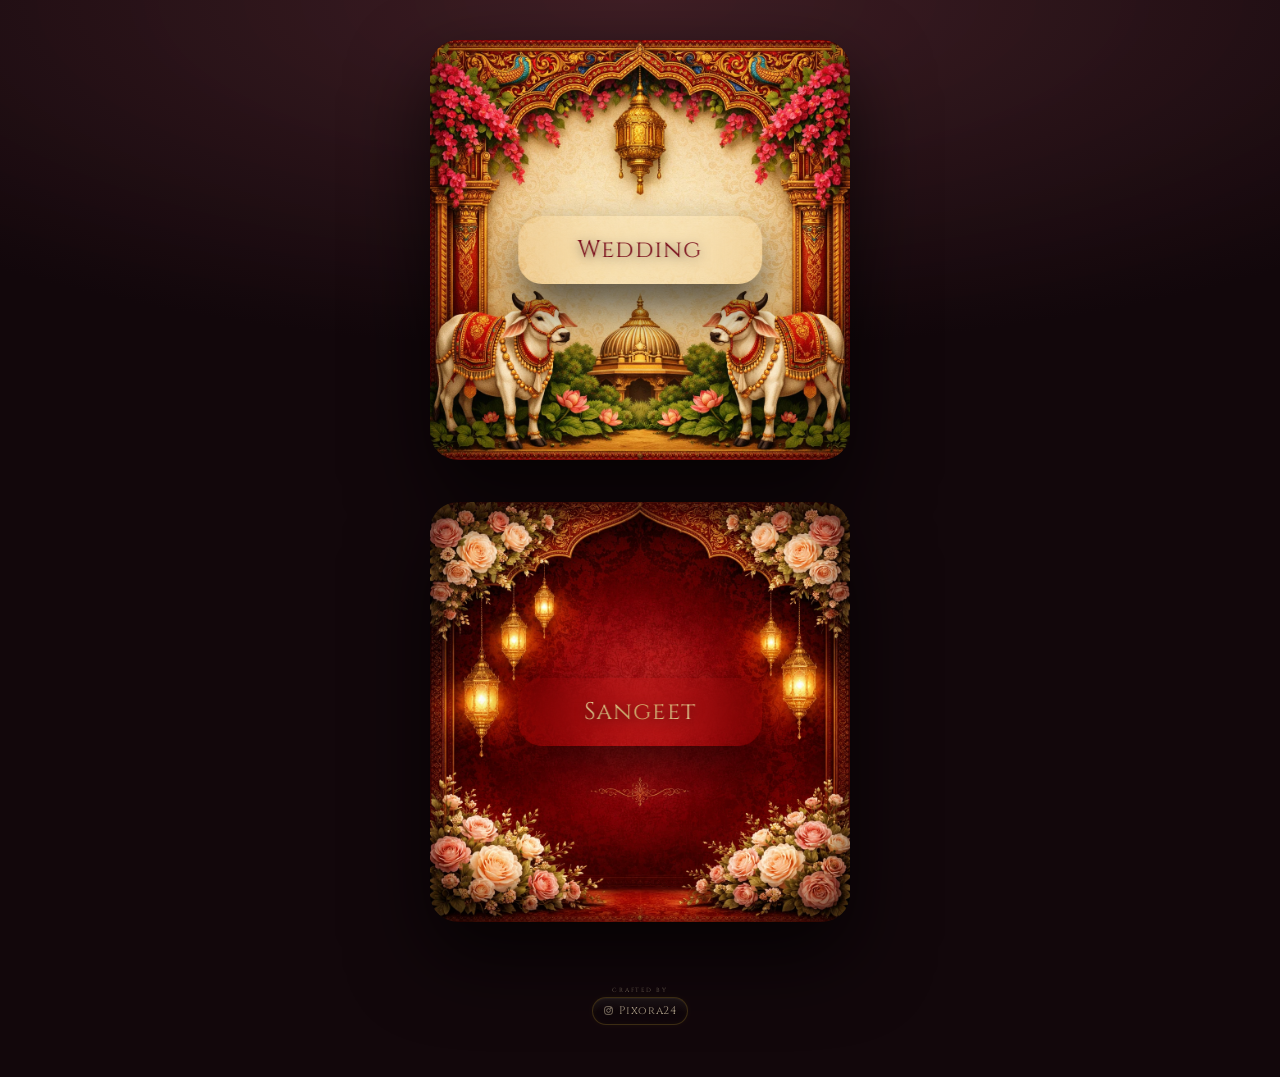
<file: index.html>
<!DOCTYPE html>
<html lang="en">
<head>
<!-- Generated from site-config.js via sync-pages.ps1 -->
<link href="https://fonts.googleapis.com/css2?family=Cinzel:wght@500;600&display=swap" rel="stylesheet">
<link href="https://fonts.googleapis.com/css2?family=Orbitron:wght@500;600&display=swap" rel="stylesheet">
<meta charset="UTF-8">

<meta property="og:title" content="Nidhishree &amp; Gopi Chand Wedding Celebration">
<meta property="og:description" content="With love and joy, we invite you to celebrate our special day. Tap to view the digital invitation with event details.">
<meta property="og:image" content="https://pixora24.github.io/Nidhishree_Weds_GopiChand/assets/preview.jpg">
<meta property="og:type" content="website">
<meta property="og:url" content="https://pixora24.github.io/Nidhishree_Weds_GopiChand/index.html">

<meta name="twitter:card" content="summary_large_image">
<meta name="twitter:title" content="Nidhishree &amp; Gopi Chand Wedding Celebration">
<meta name="twitter:description" content="Join us in celebrating love, tradition and togetherness.">
<meta name="twitter:image" content="https://pixora24.github.io/Nidhishree_Weds_GopiChand/assets/preview.jpg">

<meta name="viewport" content="width=device-width, initial-scale=1">
<title>Nidhishree &amp; Gopi Chand Invitation</title>

<link rel="stylesheet" href="glass.css">
</head>

<body>

<div id="landingWrapper" class="landing-wrapper"></div>

<script src="site-config.js"></script>
<script src="landing.js"></script>
<script src="ripple.js"></script>
<script src="parallax.js"></script>
</body>
</html>
</file>
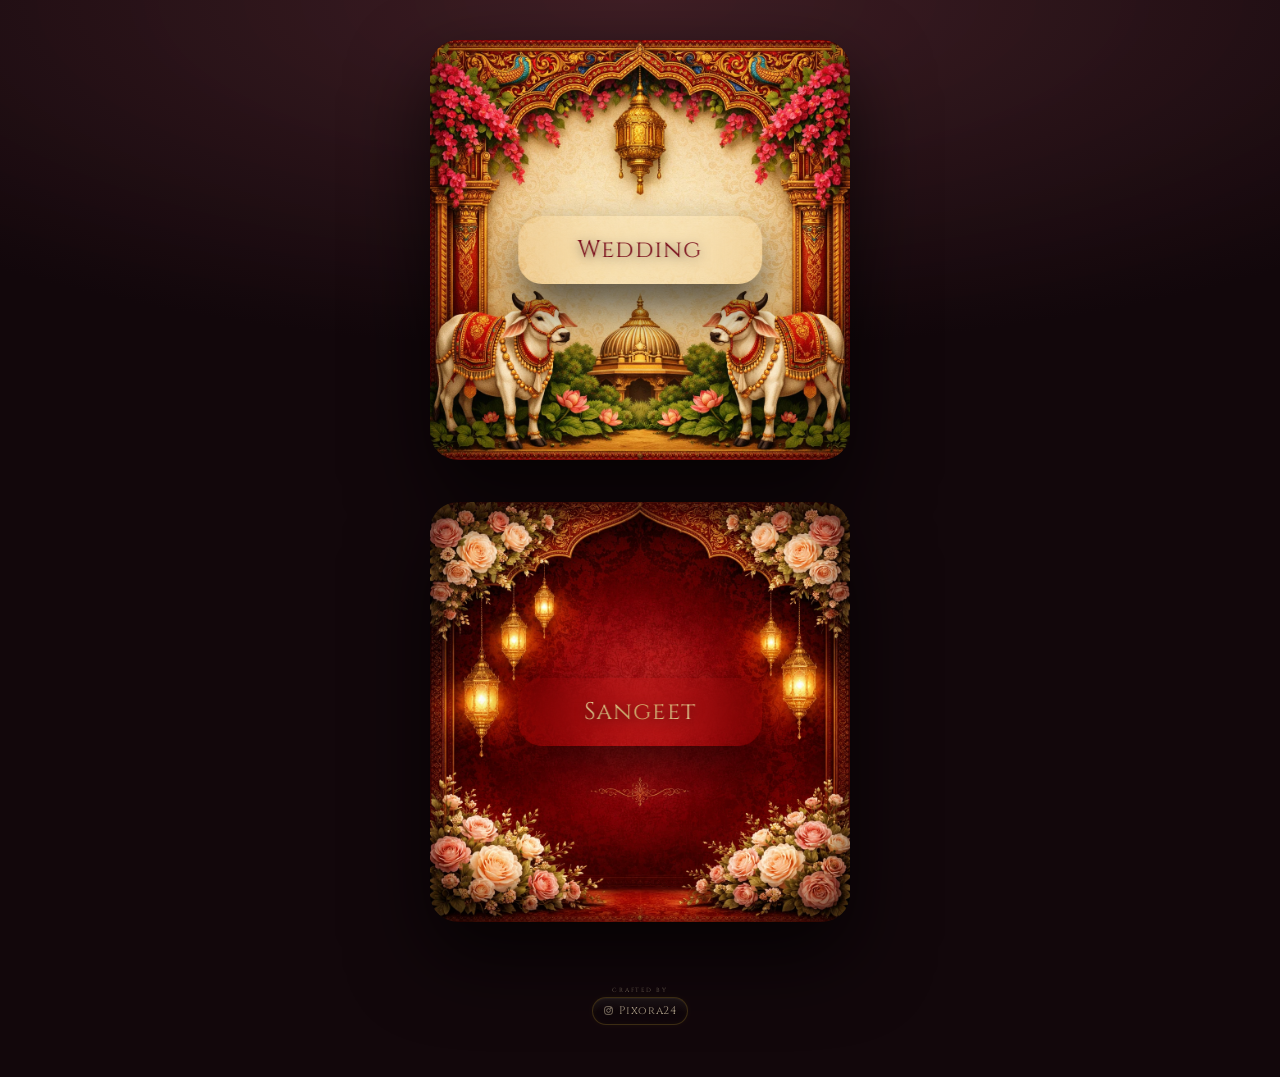
<file: invite.html>
<!DOCTYPE html>
<html lang="en">
<head>
<link href="https://fonts.googleapis.com/css2?family=Cinzel:wght@500;600&display=swap" rel="stylesheet">
<link href="https://fonts.googleapis.com/css2?family=Orbitron:wght@500;600&display=swap" rel="stylesheet">

<meta charset="UTF-8">
<meta name="viewport" content="width=device-width, initial-scale=1, maximum-scale=1">

<title>Nidhishree & Gopi Chand Invitation</title>

<link rel="stylesheet" href="glass.css">
</head>

<body>

  <!-- Dim Layer (MUST be inside body) -->
  <div id="navDim"></div>

  <!-- Invite Video -->
  <div class="invite-frame">

    <div id="overlay">
      <div class="overlay-copy">
        <button id="openBtn">Tap to Open</button>
      </div>
    </div>

    <video id="video" playsinline muted preload="metadata" loop></video>

  </div>

  <!-- Action Band -->
  <div class="action-bar">
    <a id="mapBtn" target="_blank" rel="noopener">Directions</a>
    <a id="calendarBtn">Add to Calendar</a>
  </div>

  <a id="studioLink" class="studio-link" target="_blank" rel="noopener" hidden>
    <span id="studioLinkLabel" class="studio-link__label"></span>
    <span class="studio-link__pill">
      <span class="studio-link__row">
        <svg class="studio-link__icon" viewBox="0 0 24 24" aria-hidden="true" focusable="false">
          <rect x="3.5" y="3.5" width="17" height="17" rx="5"></rect>
          <circle cx="12" cy="12" r="4.1"></circle>
          <circle cx="17.2" cy="6.8" r="1.1"></circle>
        </svg>
        <span id="studioLinkName" class="studio-link__name"></span>
      </span>
    </span>
  </a>

  <audio id="audio" preload="auto"></audio>

  <script src="site-config.js"></script>
  <script src="invite.js"></script>

</body>
</html>
</file>
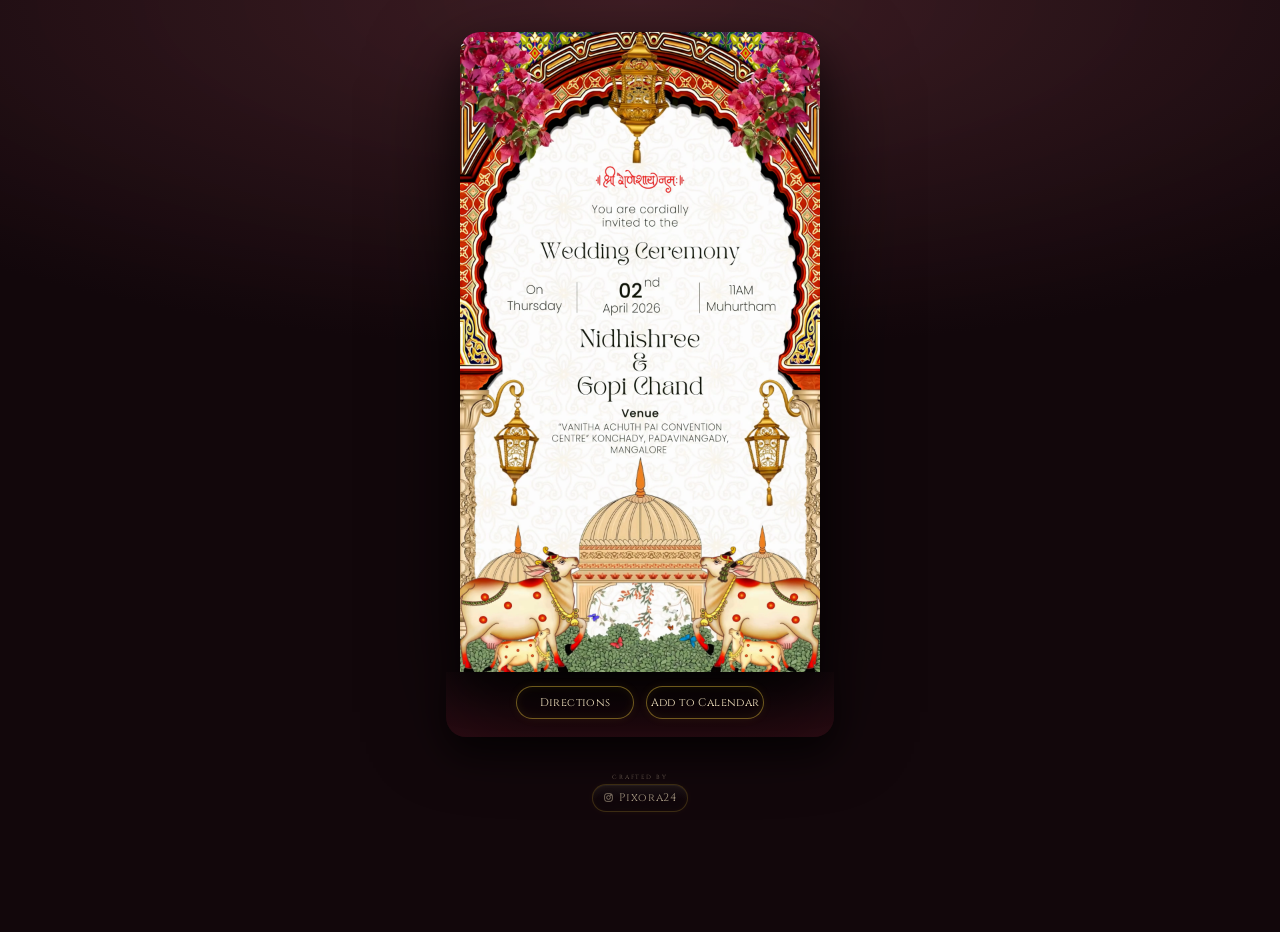
<file: wedding.html>
<!DOCTYPE html>
<html lang="en">
<head>
<!-- Generated from site-config.js via sync-pages.ps1 -->
<link href="https://fonts.googleapis.com/css2?family=Orbitron:wght@500;600&display=swap" rel="stylesheet">
<meta charset="UTF-8">

<meta property="og:title" content="Nidhishree &amp; Gopi Chand Wedding Invitation">
<meta property="og:description" content="2 April 2026 | 11 AM | Vanitha Achuth Pai Convention Centre">
<meta property="og:image" content="https://pixora24.github.io/Nidhishree_Weds_GopiChand/assets/wedding/thumb.webp">
<meta property="og:type" content="website">
<meta property="og:url" content="https://pixora24.github.io/Nidhishree_Weds_GopiChand/wedding.html">

<meta name="viewport" content="width=device-width, initial-scale=1, maximum-scale=1">
<title>Nidhishree &amp; Gopi Chand Wedding</title>

<link rel="stylesheet" href="glass.css">
</head>

<body>

<script>
window.location.replace("invite.html?event=wedding");
</script>

</body>
</html>
</file>
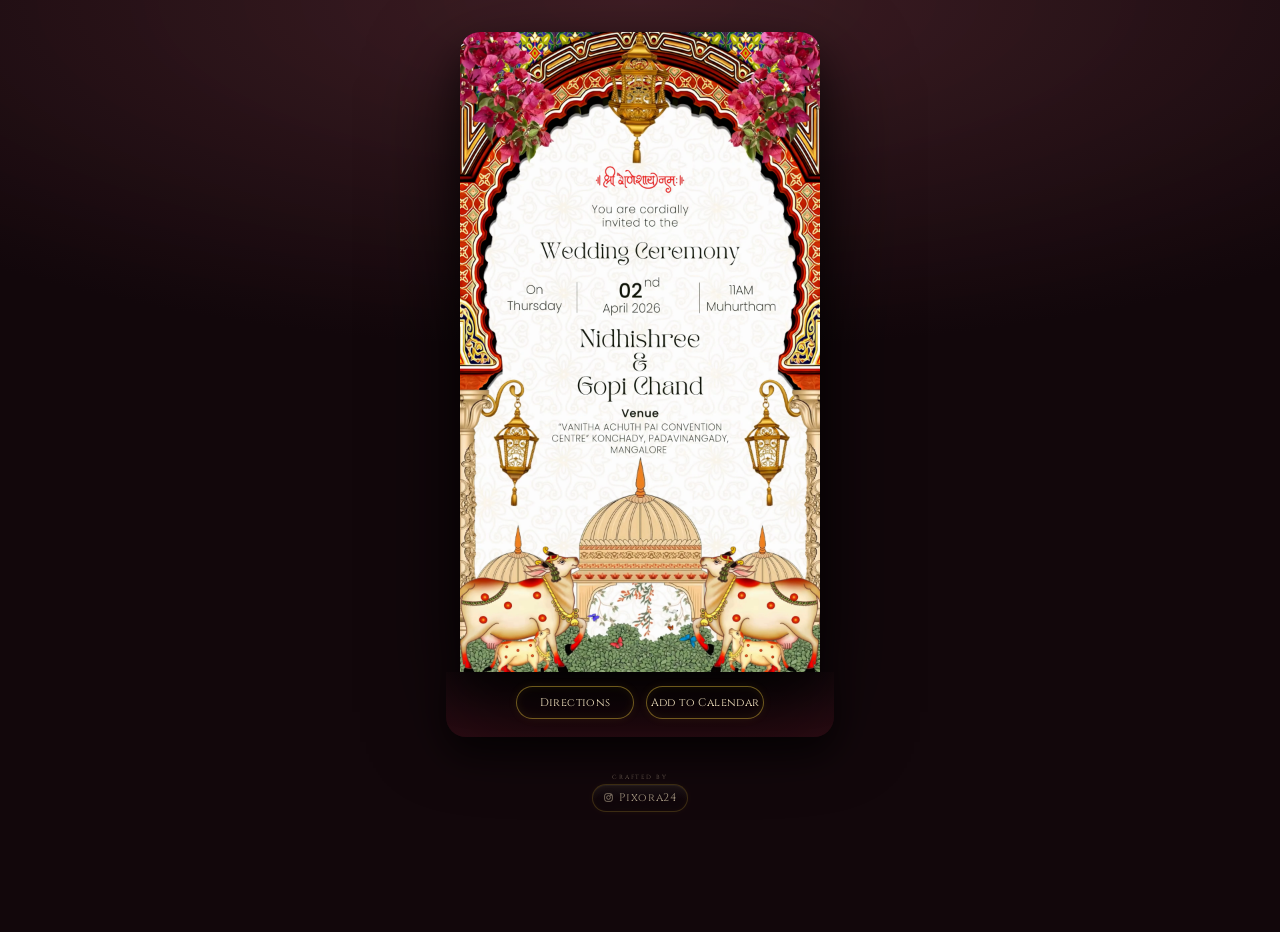
<file: wedding_solo.html>
<!DOCTYPE html>
<html lang="en">
<head>
<!-- Generated from site-config.js via sync-pages.ps1 -->
<link href="https://fonts.googleapis.com/css2?family=Orbitron:wght@500;600&display=swap" rel="stylesheet">
<meta charset="UTF-8">

<meta property="og:title" content="Nidhishree &amp; Gopi Chand Wedding Invitation">
<meta property="og:description" content="2 April 2026 | 11 AM | Vanitha Achuth Pai Convention Centre">
<meta property="og:image" content="https://pixora24.github.io/Nidhishree_Weds_GopiChand/assets/wedding/thumb.webp">
<meta property="og:type" content="website">
<meta property="og:url" content="https://pixora24.github.io/Nidhishree_Weds_GopiChand/wedding_solo.html">

<meta name="viewport" content="width=device-width, initial-scale=1, maximum-scale=1">
<title>Nidhishree &amp; Gopi Chand Wedding</title>

<link rel="stylesheet" href="glass.css">
</head>

<body>

<script>
window.location.replace("invite.html?event=wedding");
</script>

</body>
</html>
</file>
<file: glass.css>
/* =========================
   ROOT + RESET
   ========================= */

html {
  background: #12070b;
  scroll-behavior: smooth;
}

body {
  margin: 0;
  padding: 0;
  min-height: 100vh;
  overscroll-behavior: none;
  font-family: "Playfair Display", serif;
  color: #fff;
  text-align: center;
}

/* =========================
   FIXED BACKGROUND
   ========================= */

body::before {
  content: "";
  position: fixed;
  inset: 0;
  z-index: -1;
  background: radial-gradient(
    120% 60% at 50% 0%,
    rgba(120,60,70,.45),
    #12070b 65%
  );
}

/* =========================
   LANDING WRAPPER
   ========================= */

.landing-wrapper {
  max-width: 420px;
  margin: 40px auto 56px;
  padding: 0 28px;
  display: grid;
  gap: 42px;
}

/* =========================
   INVITE CARD
   ========================= */

.invite-card {
  position: relative;
  isolation: isolate;
  border-radius: 28px;
  overflow: hidden;
  background: #000;
  box-shadow:
    0 35px 80px rgba(0,0,0,.7),
    inset 0 0 0 1px rgba(255,255,255,.05);
  transition: transform .4s ease, box-shadow .4s ease;
}

.invite-card img {
  width: 100%;
  aspect-ratio: 1 / 1;
  object-fit: cover;
  display: block;
  transition: transform .7s ease;
}

.invite-card:hover img {
  transform: scale(1.05);
}

.invite-card:hover {
  transform: scale(1.02);
  box-shadow:
    0 50px 100px rgba(0,0,0,.85),
    0 0 0 1px rgba(212,175,55,.35);
}

.ripple-effect {
  position: absolute;
  border-radius: 50%;
  background: rgba(255,255,255,.24);
  transform: scale(0);
  pointer-events: none;
  animation: ripplePulse .6s ease-out;
}

@keyframes ripplePulse {
  to {
    transform: scale(2.8);
    opacity: 0;
  }
}


/* =========================
   GLASS LABEL
   ========================= */

.invite-label {
  position: absolute;
  top: 50%;
  left: 50%;
  transform: translate(-50%, -50%);
  width: 58%;
  padding: 18px 0;
  border-radius: 24px;
  background: linear-gradient(
    to bottom,
    rgba(0,0,0,.55),
    rgba(0,0,0,.35)
  );
  backdrop-filter: blur(22px);
  -webkit-backdrop-filter: blur(22px);
  font-family: "Cinzel", serif;
  font-size: 24px;
  letter-spacing: 1.2px;
  text-align: center;
  background-image: linear-gradient(
    135deg,
    #f6e6c2,
    #e6c37a,
    #fff4d6
  );
  -webkit-background-clip: text;
  background-clip: text;
  color: transparent;
  text-shadow: 0 2px 12px rgba(0,0,0,.7);
  box-shadow: 0 25px 45px rgba(0,0,0,.65);
  overflow: hidden;
}

.wedding-label {
  background-image: none !important;
  -webkit-background-clip: unset !important;
  background-clip: unset !important;
  color: #7a0f1d !important;
}

/* =========================
   INVITE FRAME
   ========================= */

.invite-frame {
  position: relative;
  max-width: 360px;
  margin: 32px auto 0;
  border-top-left-radius: 20px;
  border-top-right-radius: 20px;
  overflow: hidden;
  background: #000;
  box-shadow:
    0 40px 90px rgba(0,0,0,.8),
    0 20px 35px rgba(0,0,0,.4);
}

.invite-frame video {
  width: 100%;
  display: block;
}

/* =========================
   BUTTON BAND
   ========================= */

.action-bar {
  max-width: 360px;
  margin: 0 auto 28px;
  padding: 14px 14px 18px;
  border-bottom-left-radius: 20px;
  border-bottom-right-radius: 20px;

  background: linear-gradient(
    to bottom,
    rgba(25,10,15,.95),
    rgba(45,12,20,.98)
  );

  display: flex;
  justify-content: center;
  gap: 12px;

  box-shadow:
    0 18px 35px rgba(0,0,0,.6);
}

/* =========================
   BUTTON STYLING ENHANCED
   ========================= */

.action-bar a,
#soundToggle {
  -webkit-user-select: none;
  user-select: none;
  -webkit-tap-highlight-color: transparent;
}

.action-bar a {
  flex: 1 1 0;
  min-width: 0;
  max-width: 116px;
  padding: 8px 0;
  border-radius: 18px;
  background: rgba(0,0,0,0.25);
  border: 1px solid rgba(212,175,55,.5);
  color: #f6e6c2;
  font-family: "Cinzel", serif;
  font-size: 11px;
  letter-spacing: .4px;
  text-decoration: none;
  text-align: center;
  white-space: nowrap;
  position: relative;
  overflow: hidden;
  transition: all .3s ease;

  box-shadow:
    inset 0 0 8px rgba(212,175,55,0.08),
    0 0 10px rgba(212,175,55,0.08);
}

/* Light sweep */

.action-bar a::before {
  content: "";
  position: absolute;
  top: 0;
  left: -120%;
  width: 60%;
  height: 100%;
  background: linear-gradient(
    120deg,
    transparent,
    rgba(255,255,255,0.35),
    transparent
  );
  transform: skewX(-25deg);
  animation: sweepLoop 6s ease-in-out infinite;
}

@keyframes sweepLoop {
  0% { left: -120%; }
  20% { left: 140%; }
  100% { left: 140%; }
}

/* Press feedback */

.action-bar a:active,
#soundToggle:active {
  transform: scale(0.95);
  box-shadow: 0 0 10px rgba(212,175,55,.5);
}

/* Sound Button */

#soundToggle {
  flex: 0 0 42px;
  border-radius: 16px;
  border: 1px solid rgba(212,175,55,.5);
  background: rgba(0,0,0,0.25);
  color: #f6e6c2;
  font-size: 14px;
  display: flex;
  align-items: center;
  justify-content: center;
  transition: all .3s ease;

  box-shadow:
    inset 0 0 6px rgba(212,175,55,0.08),
    0 0 8px rgba(212,175,55,0.08);
}

/* =========================
   TIMER SIMPLE
   ========================= */

.countdown-ambient {
  max-width: 360px;
  margin: 10px auto 24px;
  display: flex;
  justify-content: center;
  gap: 26px;
  font-family: "Cinzel", serif;
}

.countdown-ambient div {
  text-align: center;
  min-width: 50px;
}

.countdown-ambient span {
  display: block;
  font-size: 18px;
  color: #f6e6c2;
}

.countdown-ambient small {
  font-size: 9px;
  letter-spacing: 1px;
  color: rgba(255,255,255,.5);
}

/* =========================
   OVERLAY
   ========================= */

#overlay {
  position: absolute;
  inset: 0;
  padding: 28px;
  background: linear-gradient(
    to bottom,
    rgba(18,7,11,.35),
    rgba(18,7,11,.6)
  );
  backdrop-filter: blur(3px);
  display: flex;
  align-items: center;
  justify-content: center;
  z-index: 5;
}

.overlay-copy {
  display: flex;
  flex-direction: column;
  align-items: center;
  gap: 12px;
  max-width: 280px;
}

#openBtn {
  padding: 14px 30px;
  border-radius: 999px;
  border: none;
  background: linear-gradient(
    135deg,
    rgba(212,175,55,.95),
    rgba(245,230,170,.85)
  );
  color: #1a0e05;
  font-size: 15px;
  letter-spacing: .6px;
  cursor: pointer;
}

#navDim {
  position: fixed;
  inset: 0;
  background: rgba(0, 0, 0, 0);
  pointer-events: none;
  z-index: 9999;
  transition: background 0.4s ease;
}

#navDim.active {
  background: rgba(0, 0, 0, 0.6);
  backdrop-filter: blur(3px);
}

.studio-link {
  display: inline-flex;
  flex-direction: column;
  align-items: center;
  gap: 4px;
  margin: 0 auto 32px;
  padding: 0;
  text-decoration: none;
  transition: transform .25s ease, opacity .25s ease;
  opacity: .9;
  cursor: pointer;
  -webkit-tap-highlight-color: transparent;
}

.landing-studio-link {
  margin: 0 auto 52px;
}

.studio-link:hover,
.studio-link:focus-visible {
  opacity: 1;
}

.studio-link:active {
  transform: scale(.985);
}

.studio-link__label {
  color: rgba(246,230,194,.44);
  font-family: "Cinzel", serif;
  font-size: 6px;
  letter-spacing: 1.7px;
  line-height: 1;
  text-transform: uppercase;
}

.studio-link__row {
  display: inline-flex;
  align-items: center;
  gap: 5px;
}

.studio-link__pill {
  display: inline-flex;
  align-items: center;
  justify-content: center;
  position: relative;
  overflow: hidden;
  padding: 6px 10px 7px;
  border-radius: 16px;
  border: 1px solid rgba(212,175,55,.26);
  background: rgba(0,0,0,.15);
  box-shadow:
    inset 0 1px 0 rgba(255,255,255,.04),
    inset 0 0 6px rgba(212,175,55,.05),
    0 0 8px rgba(212,175,55,.05);
  transition: box-shadow .25s ease, border-color .25s ease, transform .25s ease;
}

.studio-link__pill::before {
  content: "";
  position: absolute;
  inset: 0;
  background: linear-gradient(
    to bottom,
    rgba(255,255,255,.06),
    rgba(255,255,255,0) 58%
  );
  pointer-events: none;
}

.studio-link__icon {
  width: 11px;
  height: 11px;
  flex: 0 0 11px;
  stroke: rgba(246,230,194,.62);
  stroke-width: 1.7;
  fill: none;
  filter: drop-shadow(0 2px 5px rgba(0,0,0,.18));
  transition: stroke .25s ease, transform .25s ease;
}

.studio-link__name {
  font-family: "Cinzel", serif;
  font-size: 11px;
  letter-spacing: .65px;
  line-height: 1.2;
  text-align: center;
  color: rgba(246,230,194,.72);
  text-shadow: 0 2px 8px rgba(0,0,0,.22);
}

.studio-link:hover .studio-link__icon,
.studio-link:focus-visible .studio-link__icon {
  stroke: rgba(255,243,204,.82);
  transform: translateY(-1px);
}

.studio-link:hover .studio-link__name,
.studio-link:focus-visible .studio-link__name {
  color: rgba(255,243,204,.86);
}

.studio-link:hover .studio-link__pill,
.studio-link:focus-visible .studio-link__pill {
  border-color: rgba(212,175,55,.38);
  box-shadow:
    inset 0 1px 0 rgba(255,255,255,.06),
    inset 0 0 8px rgba(212,175,55,.08),
    0 0 12px rgba(212,175,55,.08);
}

[hidden] {
  display: none !important;
}

@media (max-width: 420px) {
  .action-bar {
    gap: 10px;
  }

  .action-bar a {
    font-size: 10px;
  }

  .countdown-ambient {
    gap: 18px;
    margin-bottom: 22px;
  }

  .studio-link__label {
    font-size: 6px;
    letter-spacing: 1.5px;
  }

  .studio-link__name {
    font-size: 10px;
    letter-spacing: .55px;
  }

  .studio-link__row {
    gap: 4px;
  }

  .studio-link__icon {
    width: 10px;
    height: 10px;
    flex-basis: 10px;
  }

  .studio-link__pill {
    padding: 6px 9px 7px;
  }

}
</file>
